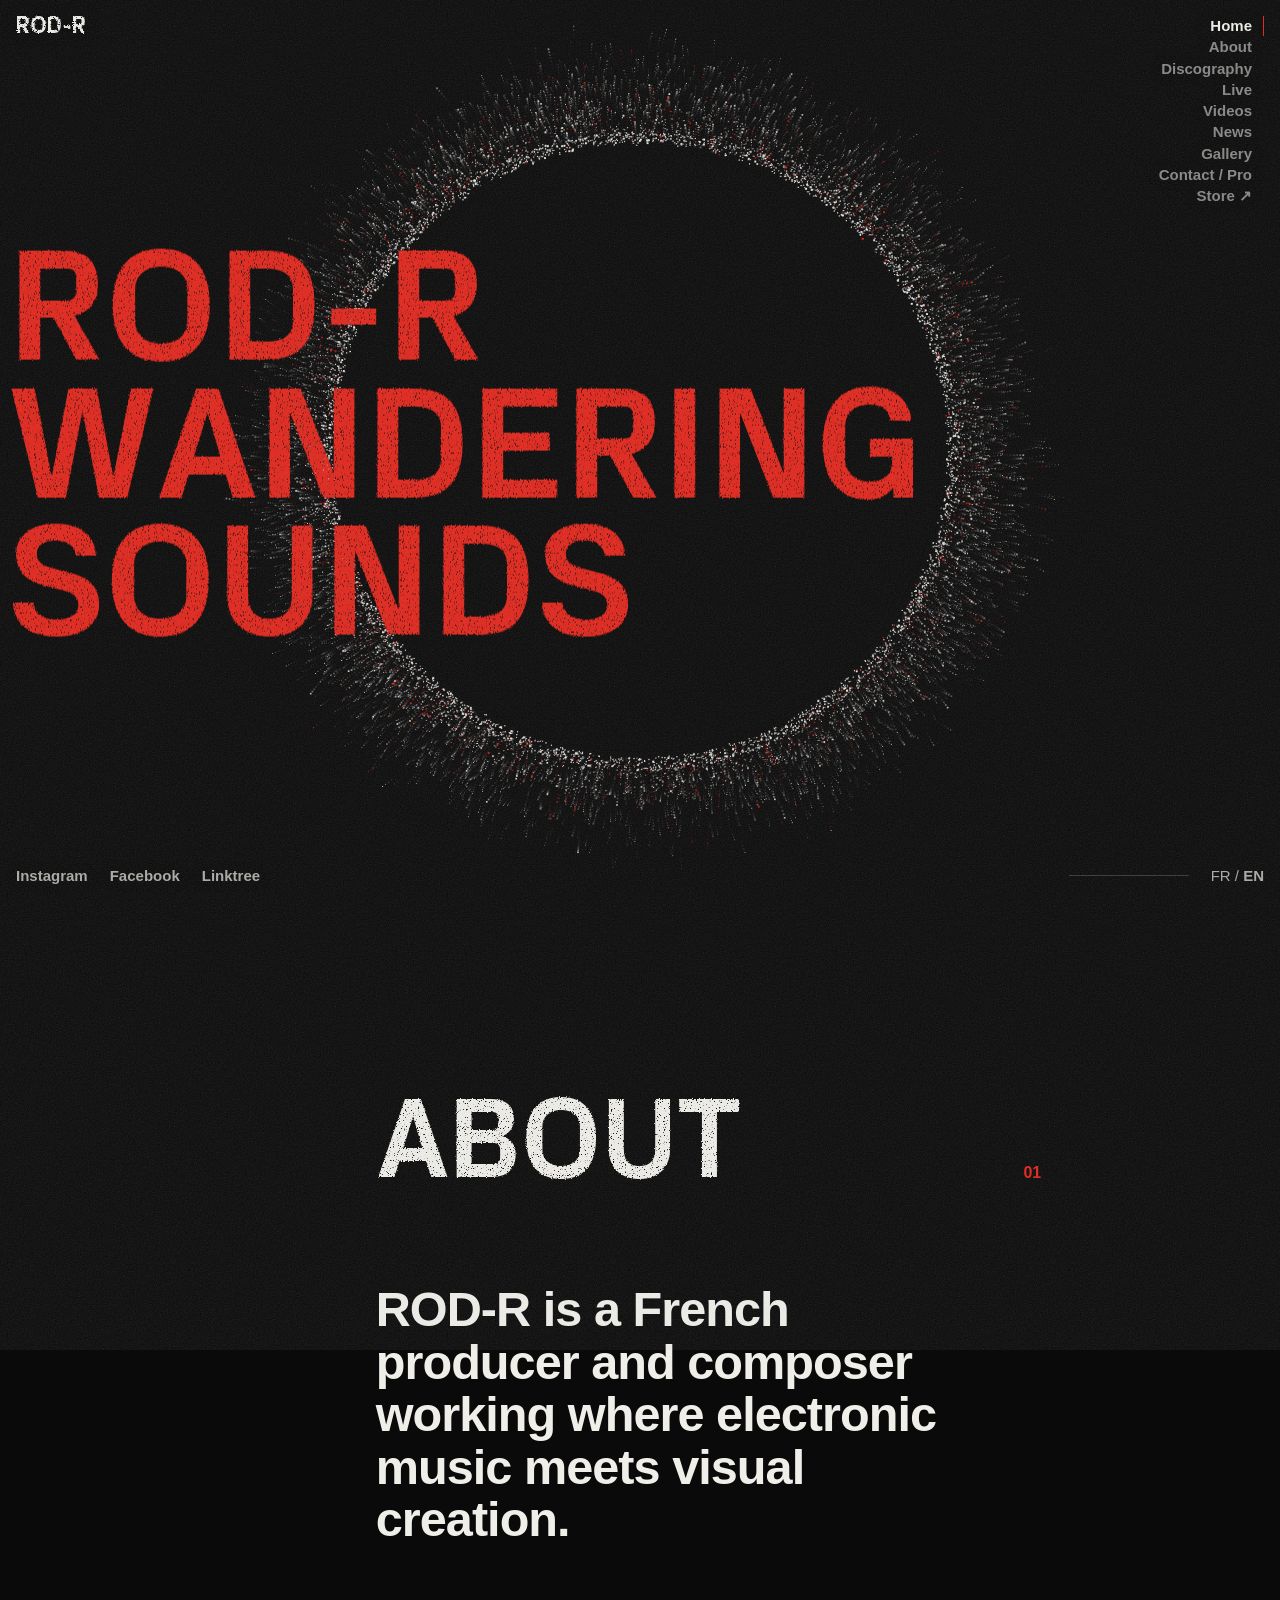
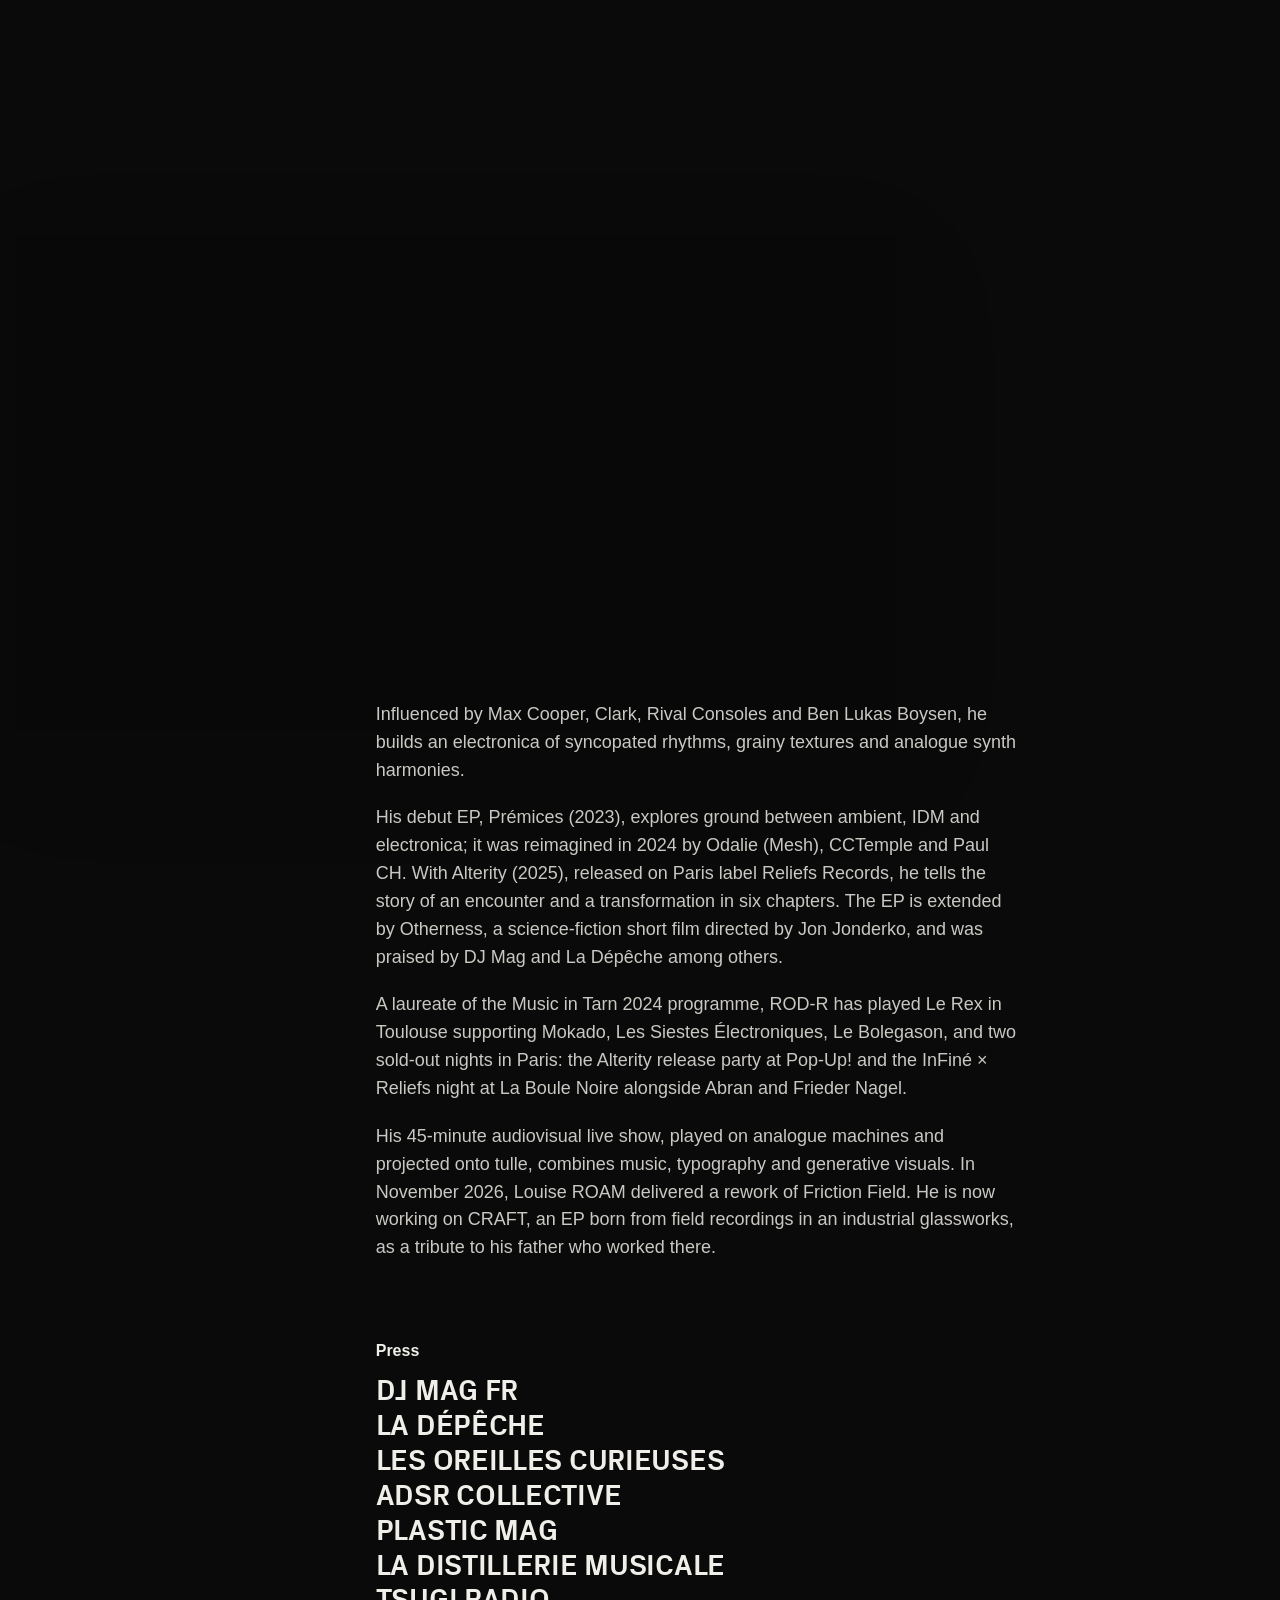
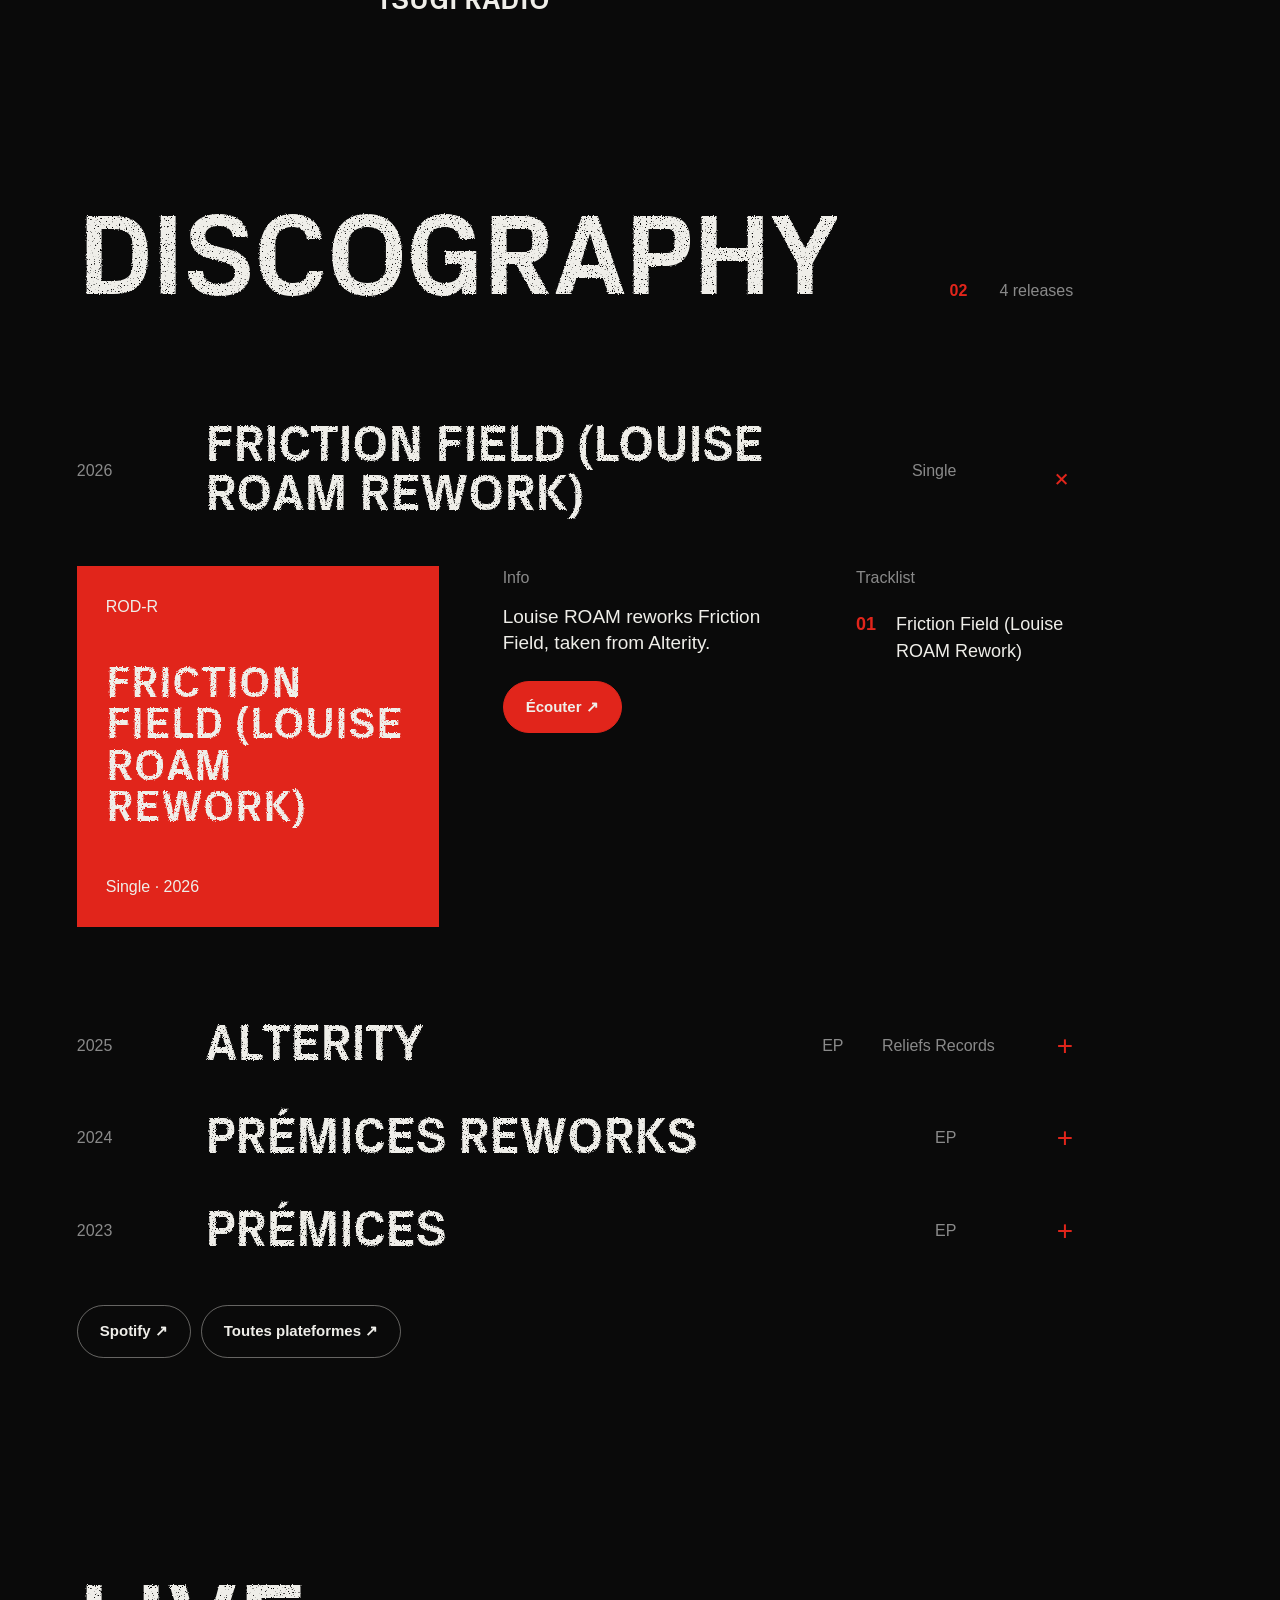
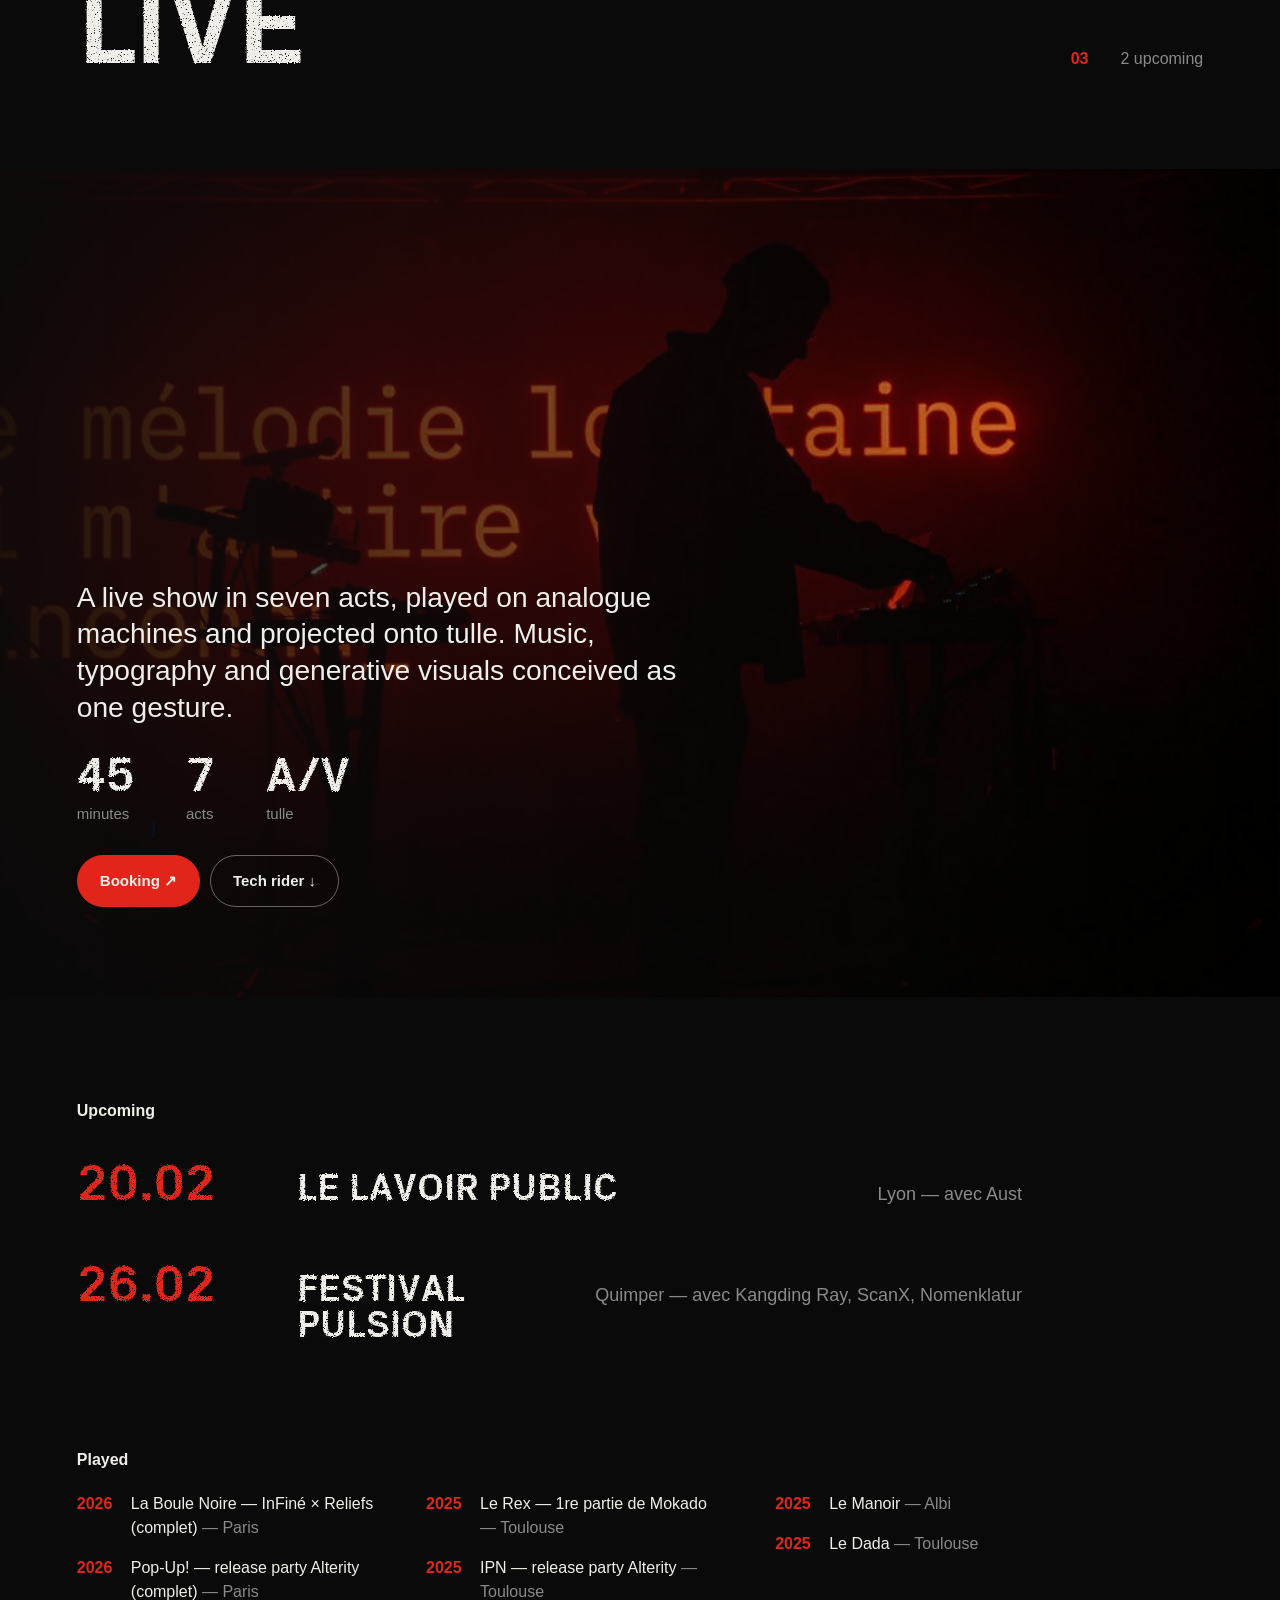
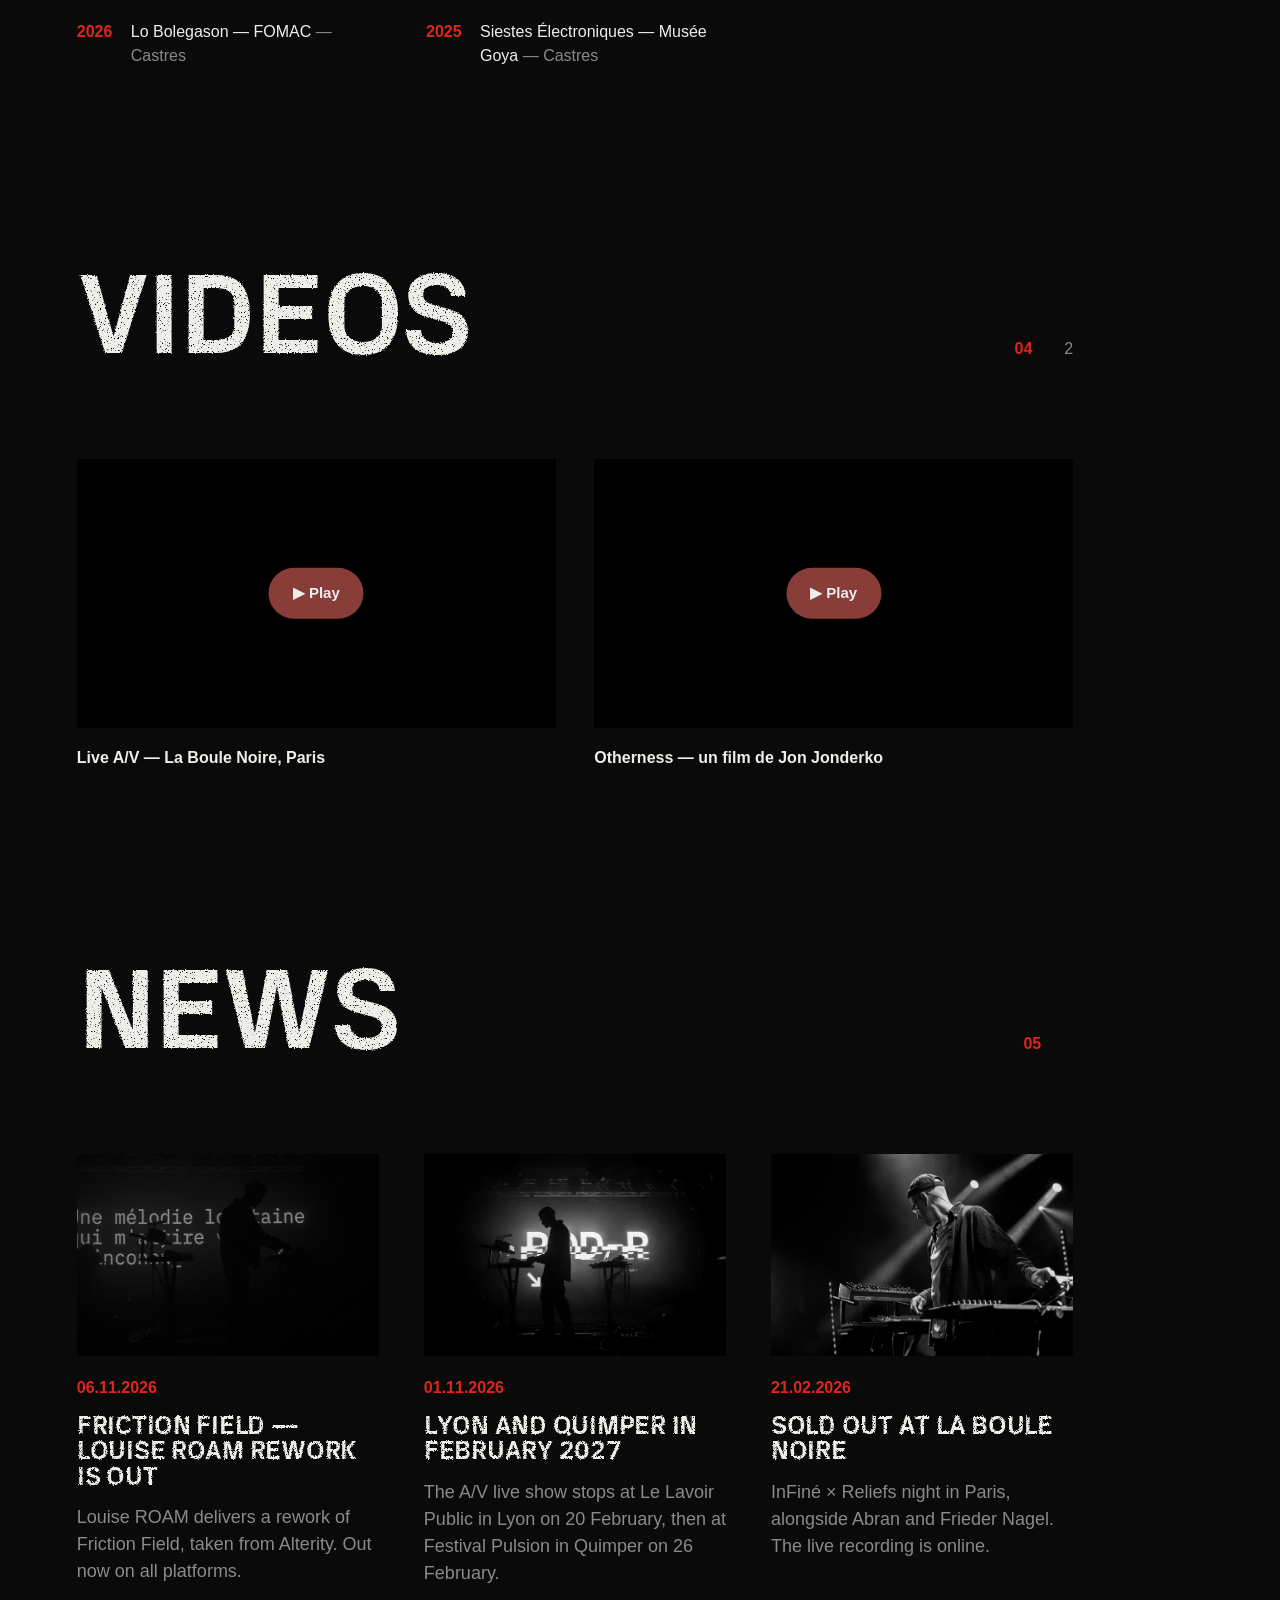
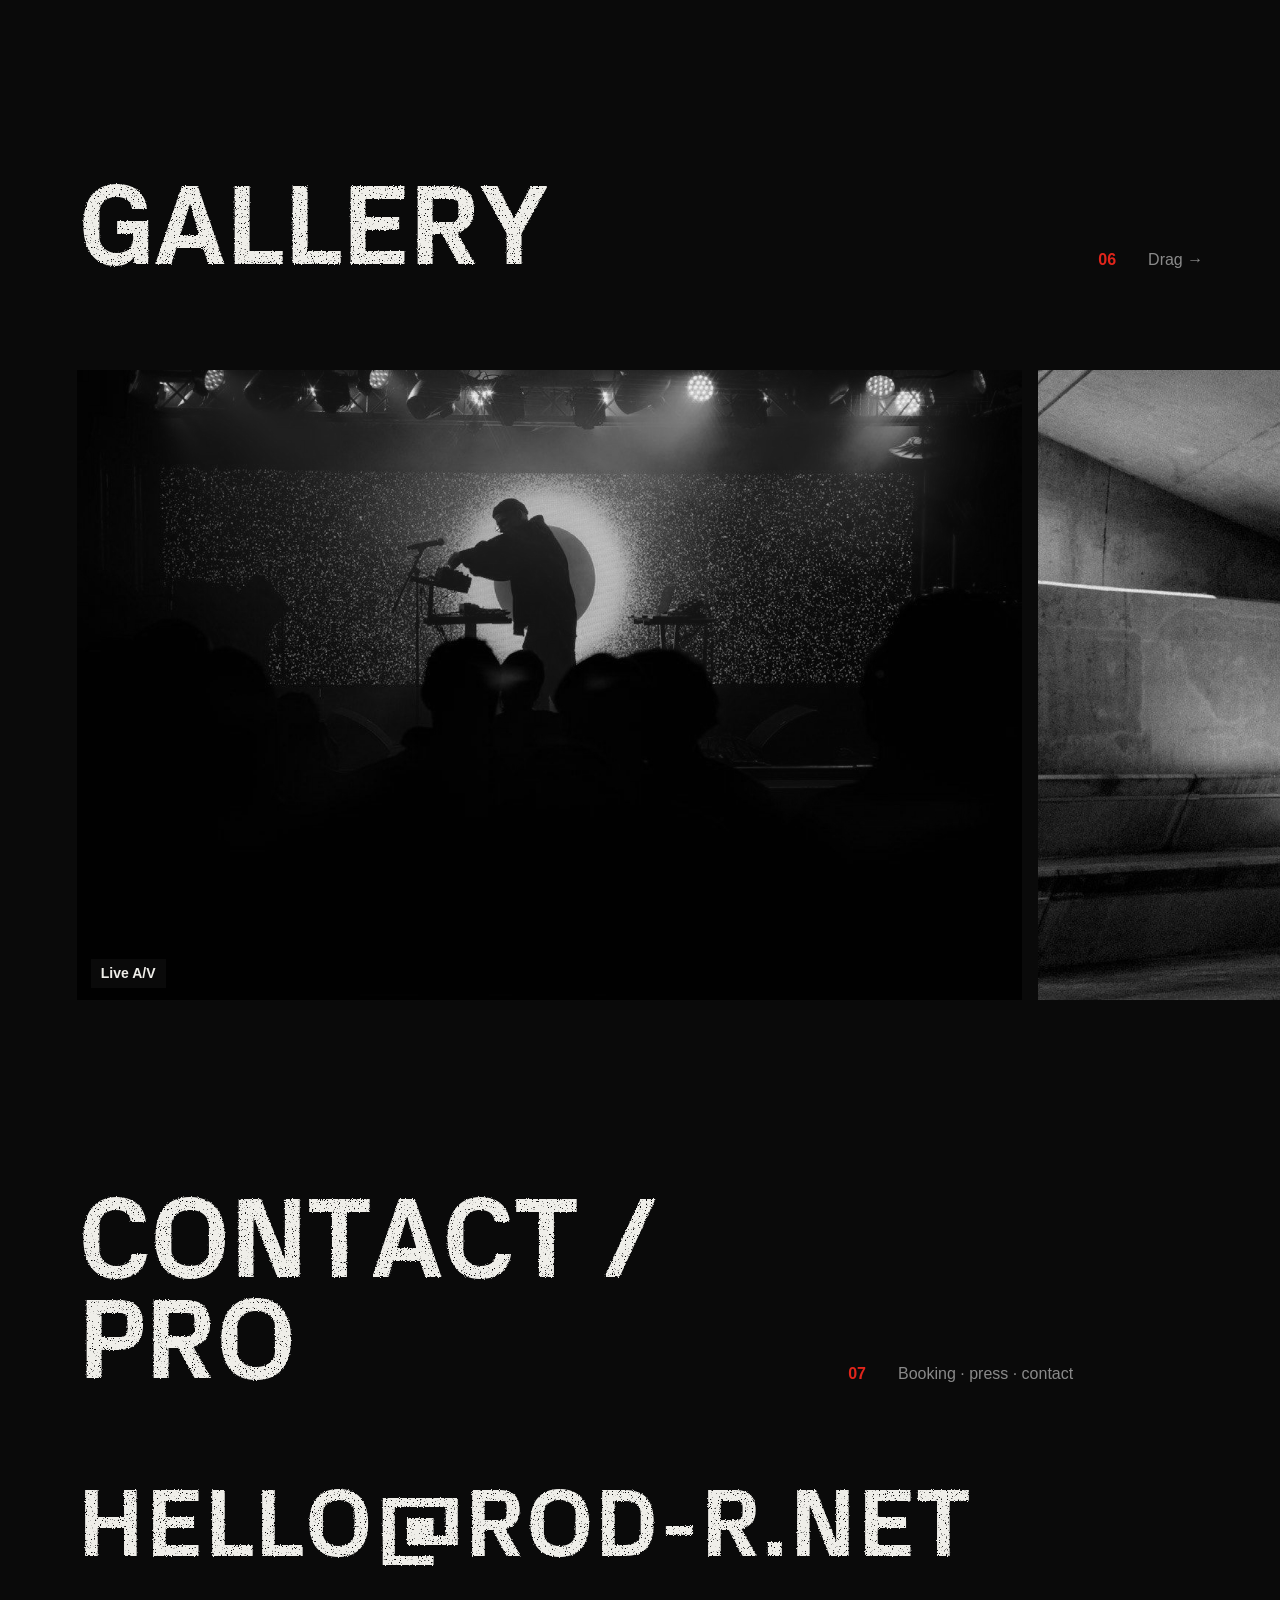
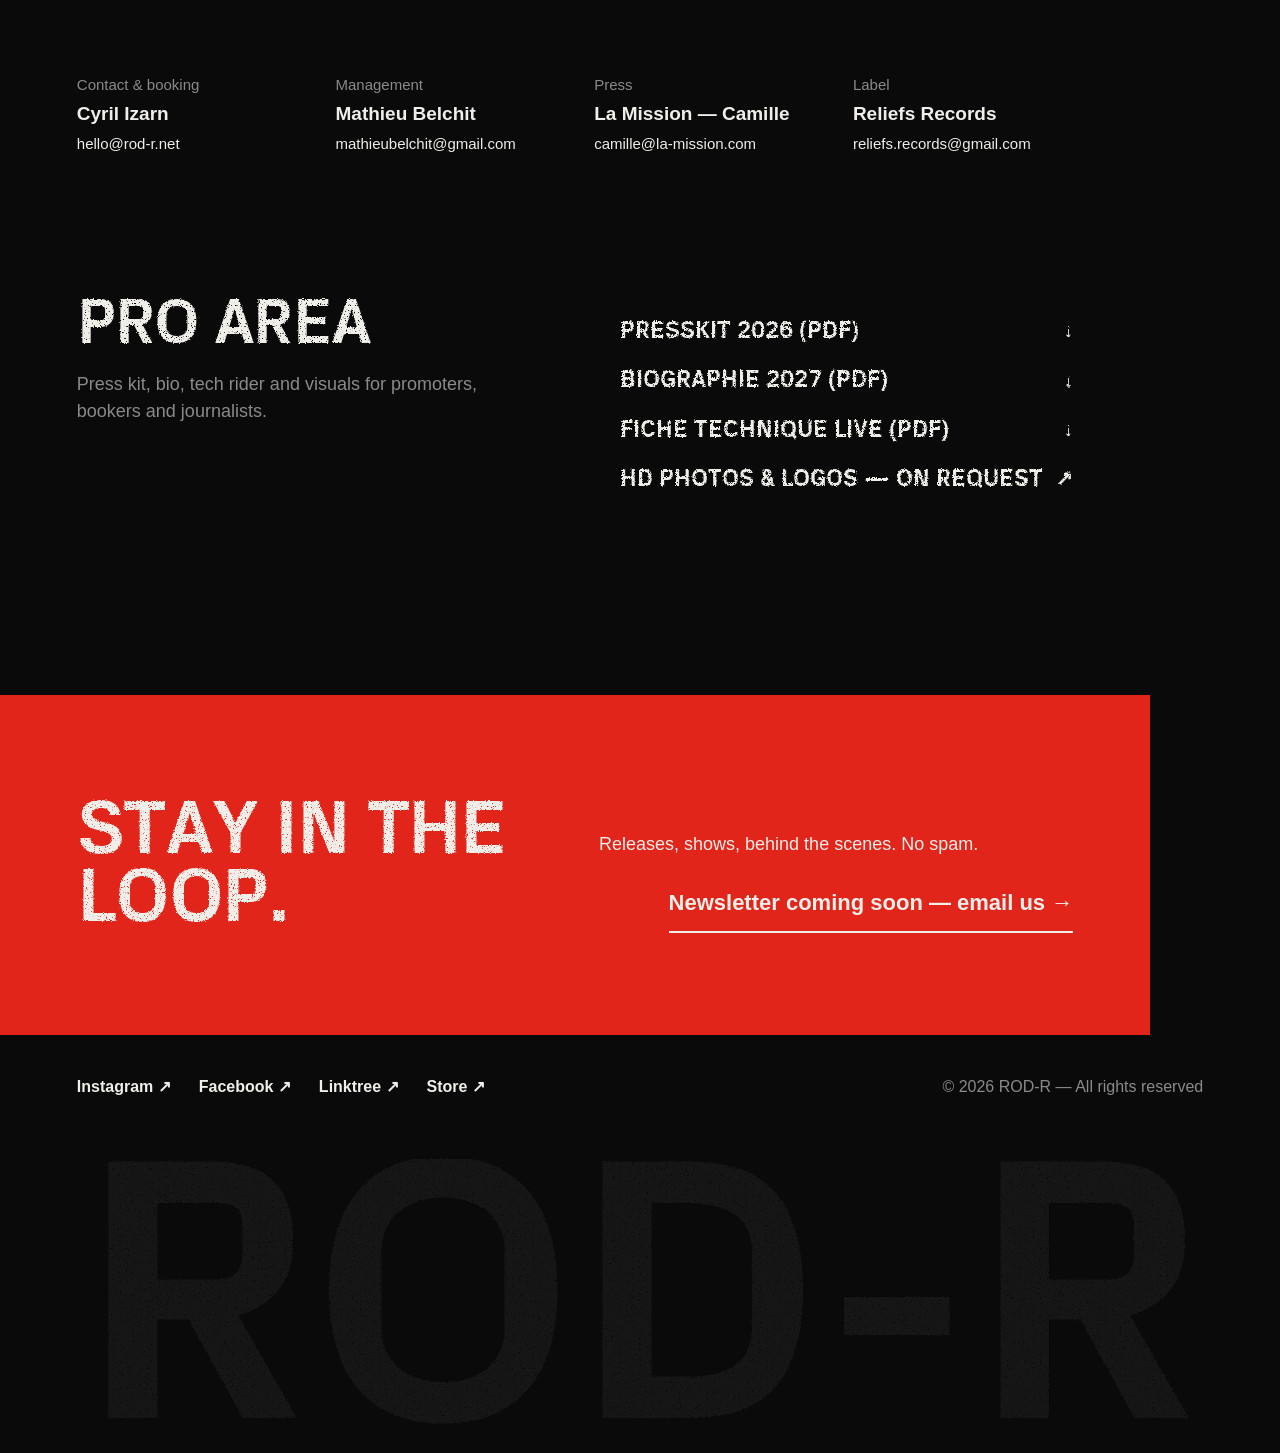
<file: index.html>
<!doctype html>
<html lang="fr">
<head>
<meta charset="utf-8">
<meta name="viewport" content="width=device-width, initial-scale=1">
<title>ROD-R — Electronica · Live A/V</title>
<meta name="description" content="ROD-R — producteur et compositeur electronica. Live audiovisuel, discographie, dates, presskit.">
<meta property="og:title" content="ROD-R — Electronica · Live A/V">
<meta property="og:description" content="Electronica granuleuse et immersive. Live audiovisuel.">
<meta property="og:image" content="https://rod-r.net/images/live-red.jpg">
<meta name="robots" content="noindex, nofollow">
<meta name="theme-color" content="#0a0a0a">
<link rel="icon" href="/assets/favicon.svg" type="image/svg+xml">
<link rel="preload" href="/assets/fonts/PxGrotesk-Bold.woff" as="font" type="font/woff" crossorigin>
<link rel="stylesheet" href="/assets/style.css?v=1794769581">
</head>
<body>
<noscript><p style="padding:120px 24px">ROD-R — hello@rod-r.net</p></noscript>
<script src="/assets/app.js?v=1794769581" defer></script>
</body>
</html>
</file>
<file: assets/style.css>
@font-face { font-family: "Px Grotesk"; src: url("/assets/fonts/PxGrotesk-Bold.woff") format("woff"); font-weight: 700; font-style: normal; font-display: swap; }
:root {
  --black: #0a0a0a;
  --ink: #151515;
  --white: #efeee9;
  --grey: #8a8a8a;
  --edge: rgba(239, 238, 233, .4);
  --red: #e1251b;
  --pad: clamp(20px, 6vw, 110px);      /* marges latérales */
  --space: clamp(110px, 15vw, 220px);  /* respiration entre sections */
  --sans: "Helvetica Neue", Helvetica, Arial, sans-serif;
  --cond: "Px Grotesk", "Helvetica Neue", Helvetica, Arial, sans-serif;
}
* { box-sizing: border-box; margin: 0; padding: 0; }
html { scroll-behavior: smooth; scroll-padding-top: 76px; overflow-x: clip; }
body { background: var(--black); color: var(--white); font-family: var(--sans); font-weight: 400; font-size: 18px; line-height: 1.5; -webkit-font-smoothing: antialiased; overflow-x: clip; }
::selection { background: var(--red); color: var(--white); }
a { color: inherit; text-decoration: none; }
img { display: block; max-width: 100%; }
button { font: inherit; color: inherit; background: none; border: 0; cursor: pointer; }

/* grain */
body::after { content: ""; position: fixed; inset: -50%; pointer-events: none; z-index: 300; opacity: .13;
  background-image: url("data:image/svg+xml,%3Csvg xmlns='http://www.w3.org/2000/svg' width='220' height='220'%3E%3Cfilter id='n'%3E%3CfeTurbulence type='fractalNoise' baseFrequency='.85' numOctaves='3' stitchTiles='stitch'/%3E%3C/filter%3E%3Crect width='100%25' height='100%25' filter='url(%23n)'/%3E%3C/svg%3E");
  animation: grain 1s steps(5) infinite; }
@keyframes grain { 0%{transform:translate(0,0)} 20%{transform:translate(-4%,3%)} 40%{transform:translate(3%,-2%)} 60%{transform:translate(-2%,-4%)} 80%{transform:translate(4%,2%)} 100%{transform:translate(0,0)} }

/* type — Helvetica Roman pour les infos, Bold pour les accents */
.mono { font-family: var(--sans); font-size: 16px; font-weight: 400; letter-spacing: 0; }
.grey { color: var(--grey); }
.red { color: var(--red); }
.cond { font-family: var(--cond); font-weight: 700; text-transform: uppercase; letter-spacing: -0.02em; line-height: .88; }

/* NAV — cadre fixe aux quatre coins (inspiré d'inherited.band) */
.nav { position: fixed; inset: 0; z-index: 100; pointer-events: none; color: var(--white); text-shadow: 0 0 14px rgba(10,10,10,.6); }
.corner { position: absolute; pointer-events: auto; font-size: 15px; font-weight: 700; line-height: 1.35; }
.tl { top: 14px; left: 16px; }
.tc { top: 16px; left: 50%; transform: translateX(-50%); }
.tr { top: 16px; right: 16px; text-align: right; }
.bl { bottom: 14px; left: 16px; display: flex; gap: 22px; }
.br { bottom: 14px; right: 16px; display: flex; gap: 22px; align-items: baseline; }
.nav .logo { font-family: var(--cond); font-size: 24px; letter-spacing: -0.02em; line-height: 1; }
.nav .logo i { font-style: normal; }
.nav ul { list-style: none; display: flex; flex-direction: column; align-items: flex-end; gap: 1px; }
.nav ul a { display: inline-flex; gap: 8px; opacity: .55; transition: opacity .2s, transform .25s; }
.nav ul a b { font-weight: 400; opacity: 0; transition: opacity .2s; }
.nav ul a:hover, .nav ul a.on { opacity: 1; }
.nav ul a.on b, .nav ul a:hover b { opacity: 1; }
.nav ul a:hover { transform: translateX(-4px); }
.nav a:hover { opacity: 1; }
.socials a { opacity: .7; transition: opacity .2s; } .socials a:hover { opacity: 1; }
.where { font-weight: 400; opacity: .7; } .where b { font-weight: 700; opacity: 1; }
.nav .lang { font-size: 15px; font-weight: 400; opacity: .7; } .nav .lang b { font-weight: 700; }
.nav .burger { display: none; font-size: 15px; font-weight: 700; }
/* le contenu laisse de la place au cadre */
body .sec { padding-right: calc(var(--pad) + 130px); }
body #live, body #gallery { padding-right: 0; }
@media (max-width: 1000px) {
  .nav { mix-blend-mode: normal; }
  .tc, .where { display: none; }
  .nav .burger { display: block; }
  .nav ul { position: fixed; inset: 0; top: 0; right: 0; padding: 90px var(--pad) 32px; background: var(--black); align-items: flex-start; gap: 4px; transform: translateX(100%); visibility: hidden; transition: transform .4s cubic-bezier(.7,0,.2,1), visibility 0s .4s; }
  .nav ul.open { transform: none; visibility: visible; transition: transform .4s cubic-bezier(.7,0,.2,1); }
  .nav ul a { font-family: var(--cond); font-size: 40px; text-transform: uppercase; opacity: 1; line-height: 1.1; }
  .nav ul a b { display: none; }
  .burger { z-index: 2; }
  body .sec { padding-right: var(--pad); } body #live, body #gallery { padding-right: 0; }
  .bl, .br { bottom: 12px; }
}

/* HERO */
.hero { position: sticky; top: 0; height: 100svh; min-height: 600px; overflow: hidden; z-index: 0; }
.hero-bg { position: absolute; inset: 0; background-size: cover; background-position: center 40%; filter: grayscale(1) contrast(1.2) brightness(.32); }
@keyframes slowzoom { to { transform: scale(1); } }
.hero-tint { position: absolute; inset: 0; background: radial-gradient(ellipse at 50% 40%, rgba(225,37,27,.18), transparent 60%); }
.hero canvas { position: absolute; inset: 0; width: 100%; height: 100%; cursor: crosshair; touch-action: pan-y; }
.hero-top, .hero-clip { pointer-events: none; }
.hero-top { position: relative; z-index: 2; display: flex; justify-content: space-between; gap: 24px; padding-top: 112px; font-size: 16px; }
.hero-top .mono:first-child { font-weight: 700; }
.hero-title { position: absolute; left: 50%; top: 50%; transform: translate(-50%, -50%); z-index: 2; font-size: 60px; line-height: 1; white-space: nowrap; user-select: none; pointer-events: none; overflow: hidden; padding: .05em 0; }
.hero-title span { display: inline-block; transform: translateY(105%); animation: rise 1.1s cubic-bezier(.2,.8,.2,1) forwards; }
.hero-title span:nth-child(2){animation-delay:.06s}.hero-title span:nth-child(3){animation-delay:.12s}.hero-title span:nth-child(4){animation-delay:.18s}.hero-title span:nth-child(5){animation-delay:.24s}
@keyframes rise { to { transform: none; } }
.hero-sub { position: absolute; left: 50%; top: calc(50% + 2.2em); transform: translateX(-50%); z-index: 2; font-size: 15px; font-weight: 700; color: var(--grey); white-space: nowrap; pointer-events: none; }
.ticker { position: relative; z-index: 2; background: var(--red); overflow: hidden; white-space: nowrap; }
.ticker div { display: inline-flex; animation: tick 40s linear infinite; }
.ticker a, .ticker span { font-size: 16px; font-weight: 700; padding: 16px 0; }
.ticker em { font-style: normal; padding: 16px 28px; font-size: 16px; opacity: .6; }
.ticker:hover div { animation-play-state: paused; }
@keyframes tick { to { transform: translateX(-50%); } }

/* SECTION FRAME — titre ferré à gauche, info ferrée à droite */
.sec { position: relative; padding: var(--space) var(--pad) 0; }
.sec:last-of-type { padding-bottom: 0; }
.sec-head { display: flex; justify-content: space-between; align-items: flex-end; gap: 32px; margin-bottom: clamp(56px, 7vw, 110px); }
.sec-head .num { order: 2; font-size: 16px; font-weight: 700; color: var(--red); white-space: nowrap; padding-bottom: .5em; }
.sec-head h2 { order: 1; font-size: clamp(54px, 9vw, 150px); overflow: hidden; margin-right: auto; }
.sec-head h2 span { display: inline-block; transform: translateY(100%); transition: transform 1s cubic-bezier(.2,.8,.2,1); }
.sec-head.in h2 span { transform: none; }
.sec-head .aside { order: 3; font-size: 16px; color: var(--grey); padding-bottom: .5em; white-space: nowrap; }
@media (max-width: 700px) { .sec-head .aside { display: none; } }
.body { padding: clamp(32px, 5vw, 72px) 0; }

/* buttons */
.btn { display: inline-flex; align-items: center; gap: 10px; font-size: 15px; font-weight: 700; padding: 14px 22px; border: 1px solid var(--edge); border-radius: 999px; transition: background .2s, color .2s, border-color .2s; }
.btn:hover { background: var(--white); color: var(--black); border-color: var(--white); }
.btn.fill { background: var(--red); border-color: var(--red); }
.btn.fill:hover { background: var(--white); border-color: var(--white); color: var(--black); }
.row-btns { display: flex; flex-wrap: wrap; gap: 10px; }

/* MUSIC */
.rels { display: flex; flex-direction: column; }
.rel-row { width: 100%; display: grid; grid-template-columns: 90px minmax(0,1fr) auto auto 40px; gap: clamp(16px, 3vw, 48px); align-items: center; text-align: left; padding: 22px 0; transition: color .25s; }
.rel-row .t { font-family: var(--cond); font-weight: 700; text-transform: uppercase; font-size: clamp(28px, 4vw, 64px); line-height: .95; letter-spacing: -0.02em; transition: transform .35s cubic-bezier(.2,.8,.2,1); }
.rel-row .yr, .rel-row .ty, .rel-row .lb { font-size: 16px; }
.rel-row .pl { font-size: 28px; font-weight: 400; color: var(--red); text-align: right; transition: transform .3s; }
.rel-row:hover { color: var(--red); }
.rel-row:hover .t { transform: translateX(12px); }
.rel.open .rel-row .pl { transform: rotate(45deg); }
.rel-body { display: grid; grid-template-rows: 0fr; transition: grid-template-rows .55s cubic-bezier(.7,0,.2,1); }
.rel.open .rel-body { grid-template-rows: 1fr; }
.rel-body > div { overflow: hidden; }
.rel-in { display: grid; grid-template-columns: minmax(0, 5fr) minmax(0, 4fr) minmax(0, 3fr); gap: clamp(28px, 5vw, 90px); padding: 24px 0 72px; }
.rel-in .mono.grey { margin-bottom: 14px !important; }
.cover { aspect-ratio: 1; width: 100%; background: var(--ink); overflow: hidden; }
.cover img { width: 100%; height: 100%; object-fit: cover; }
.cover.ph { background: var(--red); display: flex; flex-direction: column; justify-content: space-between; padding: 8%; }
.cover.ph strong { font-family: var(--cond); font-weight: 700; text-transform: uppercase; font-size: clamp(28px, 3.4vw, 54px); line-height: .95; }
.tracks { list-style: none; counter-reset: t; }
.tracks li { counter-increment: t; display: flex; gap: 16px; padding: 7px 0; }
.tracks li::before { content: counter(t, decimal-leading-zero); color: var(--red); font-weight: 700; min-width: 24px; }
.preview { position: fixed; z-index: 90; width: 320px; aspect-ratio: 1; pointer-events: none; opacity: 0; transform: translate(-50%, -50%) scale(.85) rotate(-3deg); transition: opacity .25s, transform .35s cubic-bezier(.2,.8,.2,1); left: 0; top: 0; }
.preview.on { opacity: 1; transform: translate(-50%, -50%) scale(1) rotate(0deg); }
.preview .cover { box-shadow: 0 30px 80px rgba(0,0,0,.6); }
@media (max-width: 900px) {
  .rel-row { grid-template-columns: minmax(0,1fr) auto; } .rel-row .yr, .rel-row .lb, .rel-row .ty { display: none; }
  .rel-in { grid-template-columns: 1fr; }
  .preview { display: none; }
}

/* DATES — date à gauche, lieu, ville ferrée à droite */
.date { display: grid; grid-template-columns: auto minmax(0,1fr) auto auto; gap: clamp(20px, 4vw, 72px); align-items: baseline; padding: 26px 0; transition: color .25s; }
.date > .mono.grey { display: none; }
.date .d { font-family: var(--cond); font-weight: 700; font-size: clamp(34px, 4vw, 60px); line-height: .95; color: var(--red); min-width: 3.3em; }
.date .v { font-family: var(--cond); font-weight: 700; text-transform: uppercase; font-size: clamp(26px, 3vw, 46px); line-height: .95; }
.date > .grey { text-align: right; }
.date:hover .v { color: var(--red); }
@media (max-width: 900px) { .date { grid-template-columns: 1fr; gap: 6px; } .date > .grey { text-align: left; } }
.past { columns: 3; column-gap: clamp(28px, 4vw, 64px); margin-top: 8px; }
.past li { list-style: none; break-inside: avoid; display: grid; grid-template-columns: 54px 1fr; padding: 8px 0; font-size: 16px; color: var(--grey); }
.past li b { font-weight: 700; color: var(--red); }
@media (max-width: 900px) { .past { columns: 1; } }
.live-dates { padding: clamp(64px, 8vw, 110px) calc(var(--pad) + 130px) 0 var(--pad); }
.live-dates > p.mono { font-weight: 700; margin: clamp(48px, 6vw, 90px) 0 12px; }
.live-dates > p.mono:first-child { margin-top: 0; }
@media (max-width: 1000px) { .live-dates { padding-right: var(--pad); } }
.pro { display: grid; grid-template-columns: 1fr 1fr; gap: clamp(40px, 7vw, 140px); margin-bottom: var(--space); }
.pro h3 { font-size: clamp(40px, 5vw, 80px); margin-bottom: 18px; }
.pro p { max-width: 40ch; }
@media (max-width: 900px) { .pro { grid-template-columns: 1fr; } }

/* LIVE A/V */
#live { padding-left: 0; padding-right: 0; }
#live .sec-head { padding: 0 var(--pad); }
.live-band { position: relative; min-height: 92svh; display: grid; align-items: end; overflow: hidden; }
.live-band .bg { position: absolute; inset: -10% 0; background-size: cover; background-position: center; will-change: transform; }
.live-band::before { content: ""; position: absolute; inset: 0; background: linear-gradient(90deg, rgba(10,10,10,.92) 0%, rgba(10,10,10,.45) 55%, rgba(10,10,10,0) 100%); z-index: 1; }
.live-band .txt { position: relative; z-index: 2; max-width: 760px; padding: clamp(48px, 7vw, 120px) var(--pad); display: flex; flex-direction: column; gap: 28px; align-items: flex-start; }
.live-band .txt p.big { font-size: clamp(22px, 2.2vw, 30px); line-height: 1.3; }
.facts { display: flex; gap: clamp(28px, 4vw, 56px); }
.facts strong { display: block; font-family: var(--cond); font-weight: 700; font-size: 48px; line-height: .95; }
.facts .mono { font-size: 15px; }

/* VIDEOS */
.vids { display: grid; grid-template-columns: 1fr 1fr; gap: clamp(24px, 3vw, 48px); }
.vids .cap { padding: 16px 0 0; }
.vids .cap .mono { font-weight: 700; }
@media (max-width: 900px) { .vids { grid-template-columns: 1fr; } }
.video { position: relative; aspect-ratio: 16/9; background: #000 center/cover no-repeat; cursor: pointer; overflow: hidden; filter: grayscale(.6); transition: filter .4s; }
.video:hover { filter: none; }
.video .play { position: absolute; left: 50%; top: 50%; transform: translate(-50%,-50%); font-size: 15px; font-weight: 700; background: var(--red); padding: 14px 24px; border-radius: 999px; transition: transform .25s; }
.video:hover .play { transform: translate(-50%,-50%) scale(1.06); }
.video iframe { position: absolute; inset: 0; width: 100%; height: 100%; border: 0; }

/* BIO */
.bio { display: grid; grid-template-columns: 1fr 1fr; gap: clamp(40px, 7vw, 140px); }
.bio .lead { font-size: clamp(24px, 2.4vw, 36px); line-height: 1.22; letter-spacing: -0.01em; font-weight: 700; }
.bio .prose p { margin-bottom: 1.1em; color: #c9c8c3; max-width: 60ch; }
.bio .portrait { margin-top: 48px; aspect-ratio: 4/3; overflow: hidden; }
.bio .portrait img { width: 100%; height: 100%; object-fit: cover; filter: grayscale(1) contrast(1.1); }
.bio p.mono.grey { font-weight: 700; color: var(--white); }
.dl { margin-top: 10px; }
.dl a { display: flex; justify-content: space-between; align-items: center; padding: 12px 0; font-family: var(--cond); font-weight: 700; text-transform: uppercase; font-size: 24px; line-height: 1.05; transition: color .2s, padding .25s; }
.dl a:hover { color: var(--red); padding-left: 10px; }
.dl a span { font-family: var(--sans); font-size: 20px; }
.tags { display: flex; flex-wrap: wrap; gap: 8px; margin-top: 14px; }
.tags span { font-size: 15px; border: 1px solid var(--edge); border-radius: 999px; padding: 6px 14px; color: var(--grey); }
@media (max-width: 900px) { .bio { grid-template-columns: 1fr; } }

/* GALLERY — pleine largeur */
#gallery { padding-left: 0; padding-right: 0; }
#gallery .sec-head { padding: 0 var(--pad); }
.strip { display: flex; gap: 16px; overflow-x: auto; scroll-snap-type: x proximity; cursor: grab; scrollbar-width: none; padding: 0 var(--pad); scroll-padding: 0 var(--pad); }
.strip::-webkit-scrollbar { display: none; }
.strip.drag { cursor: grabbing; scroll-snap-type: none; }
.strip figure { flex: 0 0 auto; height: min(70svh, 640px); scroll-snap-align: start; position: relative; overflow: hidden; }
.strip img { height: 100%; width: auto; filter: grayscale(1); transition: filter .5s, transform .8s cubic-bezier(.2,.8,.2,1); user-select: none; -webkit-user-drag: none; }
.strip figure:hover img { filter: none; transform: scale(1.02); }
.strip figcaption { position: absolute; left: 14px; bottom: 12px; font-size: 14px; font-weight: 700; background: var(--black); padding: 4px 10px; }
.lightbox { position: fixed; inset: 0; background: rgba(5,5,5,.96); z-index: 400; display: none; align-items: center; justify-content: center; padding: 4vw; cursor: zoom-out; }
.lightbox.open { display: flex; }
.lightbox img { max-height: 90vh; object-fit: contain; }

/* NEWS */
.news { display: grid; grid-template-columns: repeat(3, 1fr); gap: clamp(28px, 3.5vw, 56px); }
.news > * { display: flex; flex-direction: column; gap: 14px; }
.news .img { aspect-ratio: 3/2; overflow: hidden; margin-bottom: 6px; }
.news .img img { width: 100%; height: 100%; object-fit: cover; filter: grayscale(1); transition: filter .4s, transform .8s; }
.news > *:hover .img img { filter: none; transform: scale(1.03); }
.news .mono.red { font-weight: 700; }
.news h3 { font-family: var(--cond); font-weight: 700; text-transform: uppercase; font-size: clamp(24px, 2vw, 32px); line-height: 1; letter-spacing: -0.01em; }
a.n:hover h3 { color: var(--red); }
@media (max-width: 900px) { .news { grid-template-columns: 1fr; } }

/* CONTACT */
.bigmail { display: block; font-family: var(--cond); font-weight: 700; text-transform: uppercase; font-size: clamp(34px, 7.6vw, 140px); line-height: .9; transition: color .25s; word-break: break-all; }
.bigmail:hover { color: var(--red); }
.contacts { display: grid; grid-template-columns: repeat(4, 1fr); gap: clamp(24px, 3vw, 48px); margin: clamp(64px, 8vw, 120px) 0 clamp(90px, 11vw, 160px); }
.contacts a { display: flex; flex-direction: column; gap: 4px; transition: color .2s; }
.contacts a .mono.grey { font-size: 15px; }
.contacts a .mono:last-child { font-size: 15px; }
.contacts a:hover { color: var(--red); }
.contacts strong { font-weight: 700; font-size: 19px; }
@media (max-width: 900px) { .contacts { grid-template-columns: 1fr 1fr; } }
@media (max-width: 560px) { .contacts { grid-template-columns: 1fr; } }

/* NEWSLETTER — pleine largeur */
.nl { display: grid; grid-template-columns: 1fr 1fr; gap: 48px; background: var(--red); margin: 0 calc(var(--pad) * -1); padding: clamp(64px, 8vw, 120px) var(--pad); }
.nl h2 { font-size: clamp(44px, 6vw, 100px); }
.nl form, .nl .soon { display: flex; align-self: end; border-bottom: 2px solid var(--white); }
.nl input { flex: 1; background: none; border: 0; outline: none; color: var(--white); font: 400 22px var(--sans); padding: 12px 0; }
.nl input::placeholder { color: rgba(239,238,233,.8); }
.nl button { font-size: 16px; font-weight: 700; }
.nl .soon { font-size: 22px; padding: 12px 0; font-weight: 700; }
.nl .mono { font-size: 18px; }
@media (max-width: 800px) { .nl { grid-template-columns: 1fr; } }

/* FOOTER */
footer { display: flex; justify-content: space-between; align-items: center; flex-wrap: wrap; gap: 20px; padding: 40px var(--pad) 0; }
footer ul { list-style: none; display: flex; flex-wrap: wrap; gap: 28px; }
footer ul.mono { font-weight: 700; }
footer a:hover { color: var(--red); }
.foot-logo { flex-basis: 100%; font-size: 26vw; line-height: .78; overflow: hidden; color: var(--ink); white-space: nowrap; user-select: none; margin-top: 40px; }

/* reveal */
.rv { opacity: 0; transform: translateY(28px); transition: opacity 1s cubic-bezier(.2,.8,.2,1), transform 1s cubic-bezier(.2,.8,.2,1); }
.rv.in { opacity: 1; transform: none; }
@media (prefers-reduced-motion: reduce) {
  html { scroll-behavior: auto; } body::after, .ticker div, .hero-bg { animation: none; }
  .rv, .sec-head h2 span, .hero-title span { opacity: 1; transform: none; animation: none; transition: none; }
}

/* grain qui ronge la typo (inspiré d'inherited.band) */
.cond, .nav .logo, .rel-row .t, .cover.ph strong, .date .d, .date .v, .facts strong, .dl a, .news h3, .bigmail { filter: url(#grain-type); }
.trail { position: fixed; inset: 0; width: 100vw; height: 100vh; pointer-events: none; z-index: 250; }
.hero.photo-mode .hero-title { left: var(--pad); top: auto; bottom: 90px; transform: none; font-size: clamp(64px, 11vw, 190px) !important; }
.hero.photo-mode .hero-sub { left: var(--pad); top: auto; bottom: 70px; transform: none; }
.hero.video-mode .hero-title { opacity: 0; }
.hero.video-mode canvas { z-index: 2; pointer-events: none; }
.hero.video-mode { cursor: crosshair; }
.hero-video { position: absolute; left: 50%; top: 50%; width: min(80vw, calc(80svh * 16 / 9)); aspect-ratio: 16 / 9; transform: translate(-50%, -50%); overflow: hidden; pointer-events: none; background: #000; opacity: 0; transition: opacity 1.4s ease; will-change: transform; }
.hero-video.on { opacity: 1; }
.hero-video iframe { position: absolute; left: 50%; top: 50%; width: 100%; height: 100%; transform: translate(-50%, -50%) scale(1.22); border: 0; }
.hero.video-mode .hero-sub { z-index: 3; color: var(--white); text-shadow: 0 0 18px rgba(0,0,0,.6); }
.hero-sound { position: absolute; z-index: 3; left: 50%; bottom: 64px; transform: translateX(-50%); font-size: 15px; font-weight: 700; padding: 12px 20px; border: 1px solid var(--edge); border-radius: 999px; background: rgba(10,10,10,.35); backdrop-filter: blur(6px); }
.hero-sound:hover { background: var(--white); color: var(--black); }
/* TEST portal */
.hero.portal { height: 260svh; overflow: visible; cursor: pointer; }
.portal-stage { position: sticky; top: 0; height: 100svh; overflow: hidden; background: var(--black); }
.portal-stage canvas { position: absolute; inset: 0; width: 100%; height: 100%; z-index: 1; }
.portal-video { position: absolute; inset: 0; z-index: 0; opacity: 0; clip-path: circle(0 at 50% 50%); transition: opacity .8s; pointer-events: none; }
.portal-video iframe { position: absolute; left: 50%; top: 50%; width: 100vw; height: 56.25vw; min-height: 100svh; min-width: 177.78svh; transform: translate(-50%, -50%) scale(1.2); border: 0; }
.hero.portal .hero-title, .hero.portal .hero-sub { z-index: 2; text-shadow: 0 0 24px rgba(0,0,0,.55); }
.hero.portal .hero-sub { color: var(--white); }
.portal-hint { position: absolute; z-index: 2; left: 50%; bottom: 60px; transform: translateX(-50%); font-size: 15px; font-weight: 700; animation: hint 2s ease-in-out infinite; pointer-events: none; }
@keyframes hint { 50% { transform: translate(-50%, 6px); } }
/* live reel: slides over the black hole, then stays centred */
.intro { position: relative; }
.hero .hero-title .glyph { display: inline-block; color: var(--red); transform: none; animation: none; min-width: .7em; text-align: center; }
.hero .hero-sub { display: none; }
.reel-sec { position: relative; z-index: 5; height: 170svh; }
.reel-pin { position: sticky; top: calc(50svh - min(80vw * 9 / 16, 76svh) / 2 - 18px); display: flex; flex-direction: column; align-items: center; }
.reel { position: relative; width: min(80vw, calc(76svh * 16 / 9)); aspect-ratio: 16 / 9; background: #000; overflow: hidden; will-change: transform, opacity; transform-origin: 50% 50%; box-shadow: 0 40px 120px rgba(0,0,0,.6); }
.reel-in { position: absolute; inset: 0; opacity: 0; transition: opacity 1.4s ease; pointer-events: none; }
.reel-in.on { opacity: 1; }
.reel-in iframe { position: absolute; left: 50%; top: 50%; width: 100%; height: 100%; transform: translate(-50%, -50%) scale(1.22); border: 0; }
.reel-sound { position: absolute; right: 16px; bottom: 16px; z-index: 2; font-size: 14px; font-weight: 700; padding: 9px 16px; border-radius: 999px; background: rgba(10,10,10,.55); backdrop-filter: blur(6px); border: 1px solid var(--edge); }
.reel-sound span { font-weight: 400; opacity: .7; }
.reel-sound[aria-pressed="true"] { background: var(--red); border-color: var(--red); }
.reel-cap { width: min(80vw, calc(76svh * 16 / 9)); margin-top: 14px; font-size: 15px; color: var(--grey); }
.reel-cap b { color: var(--white); }
@media (max-width: 700px) { .reel, .reel-cap { width: calc(100vw - 32px); } .reel-pin { top: 30svh; } }
.hole-cross { position: relative; display: block; width: 34px; height: 34px; }
.hole-cross::before, .hole-cross::after { content: ""; position: absolute; background: var(--red); }
.hole-cross::before { left: 50%; top: 0; width: 1px; height: 100%; transform: translateX(-.5px); }
.hole-cross::after { top: 50%; left: 0; height: 1px; width: 100%; transform: translateY(-.5px); }
.reel-pin { top: calc(50svh - min(80vw * 9 / 16, 76svh) / 2); }
.hero .hero-title { line-height: 0; padding: 0; font-size: 0 !important; }
.hero-type { position: absolute; z-index: 3; left: 50%; top: 50%; transform: translate(-50%, -50%); text-align: center; font-size: clamp(64px, 12.5vw, 230px); line-height: .86; letter-spacing: -0.02em; white-space: nowrap; pointer-events: none; user-select: none; }
.hero .hole-cross { display: none; }
.progress { display: inline-block; width: 120px; height: 1px; background: rgba(239,238,233,.2); position: relative; align-self: center; }
.progress i { position: absolute; inset: 0; background: var(--red); transform-origin: 0 50%; transform: scaleX(0); }
@media (max-width: 1000px) { .progress { width: 70px; } }
.hero-type { left: 16px; transform: translateY(-50%); text-align: left; color: var(--red); }
.nav ul { position: relative; padding-right: 12px; }
.nav-ind { position: absolute; right: 0; top: 0; width: 1px; height: 18px; background: var(--red); opacity: 0; transition: transform .45s cubic-bezier(.7,0,.2,1), height .3s; }
.nav ul a { display: block; }
@media (max-width: 1000px) { .nav-ind { display: none; } .nav ul { padding-right: var(--pad); } }
/* one vertical line on the left: logo, title, socials */
.tl, .bl { left: 16px; }
.hero-type { left: 16px; margin-left: -0.065em; }
.nav .logo { margin-left: -0.04em; }
.type-canvas { position: absolute; inset: 0; width: 100%; height: 100%; z-index: 3; pointer-events: none; }
.hero-type .tl-line { display: inline-block; }
/* order: black hole -> About (slides over, offset 30%) -> video (left) */
body #about { position: relative; z-index: 5; }
.reel-sec { height: auto; padding: var(--space) 0 0 16px; }
.reel-pin { position: static; align-items: flex-start; }
.reel { width: 80vw; max-width: none; transform-origin: 0 50%; }
@media (max-width: 700px) { .reel-sec { padding-right: 16px; } .reel { width: 100%; } }
.hero { position: relative !important; }
.hero canvas, .hero .hero-type { will-change: transform; }
.hero { overflow: visible !important; } .hero canvas { z-index: 0; } body .sec, .reel-sec { position: relative; z-index: 2; }
/* About: big lead left, video, then short text + press */
.about-lead { font-size: clamp(30px, 3.8vw, 64px); line-height: 1.08; letter-spacing: -0.02em; font-weight: 700; max-width: 22ch; }
.about-more { position: relative; z-index: 2; display: grid; grid-template-columns: minmax(0, 1fr) minmax(0, 1fr); gap: clamp(40px, 7vw, 140px); padding: clamp(56px, 7vw, 110px) calc(var(--pad) + 130px) 0 var(--pad); }
.about-short { font-size: 18px; line-height: 1.55; color: #c9c8c3; max-width: 52ch; }
.press .mono { font-weight: 700; color: var(--white); margin-bottom: 14px; }
.press ul { list-style: none; display: flex; flex-direction: column; gap: 4px; }
.press li { font-family: var(--cond); font-weight: 700; text-transform: uppercase; font-size: clamp(24px, 2.3vw, 38px); line-height: 1.05; letter-spacing: -0.01em; }
@media (max-width: 900px) { .about-more { grid-template-columns: 1fr; padding-right: var(--pad); } }
.reel-sec { padding-top: clamp(56px, 7vw, 110px); }
.about-more { display: block; }
.about-short { max-width: 64ch; }
.about-short p { margin-bottom: 1.1em; }
.press { margin-top: clamp(48px, 6vw, 90px); }
#about .sec-head, #about .about-lead, .about-more > * { margin-left: 30%; }
@media (max-width: 900px) { #about .sec-head, #about .about-lead, .about-more > * { margin-left: 0; } }
</file>
